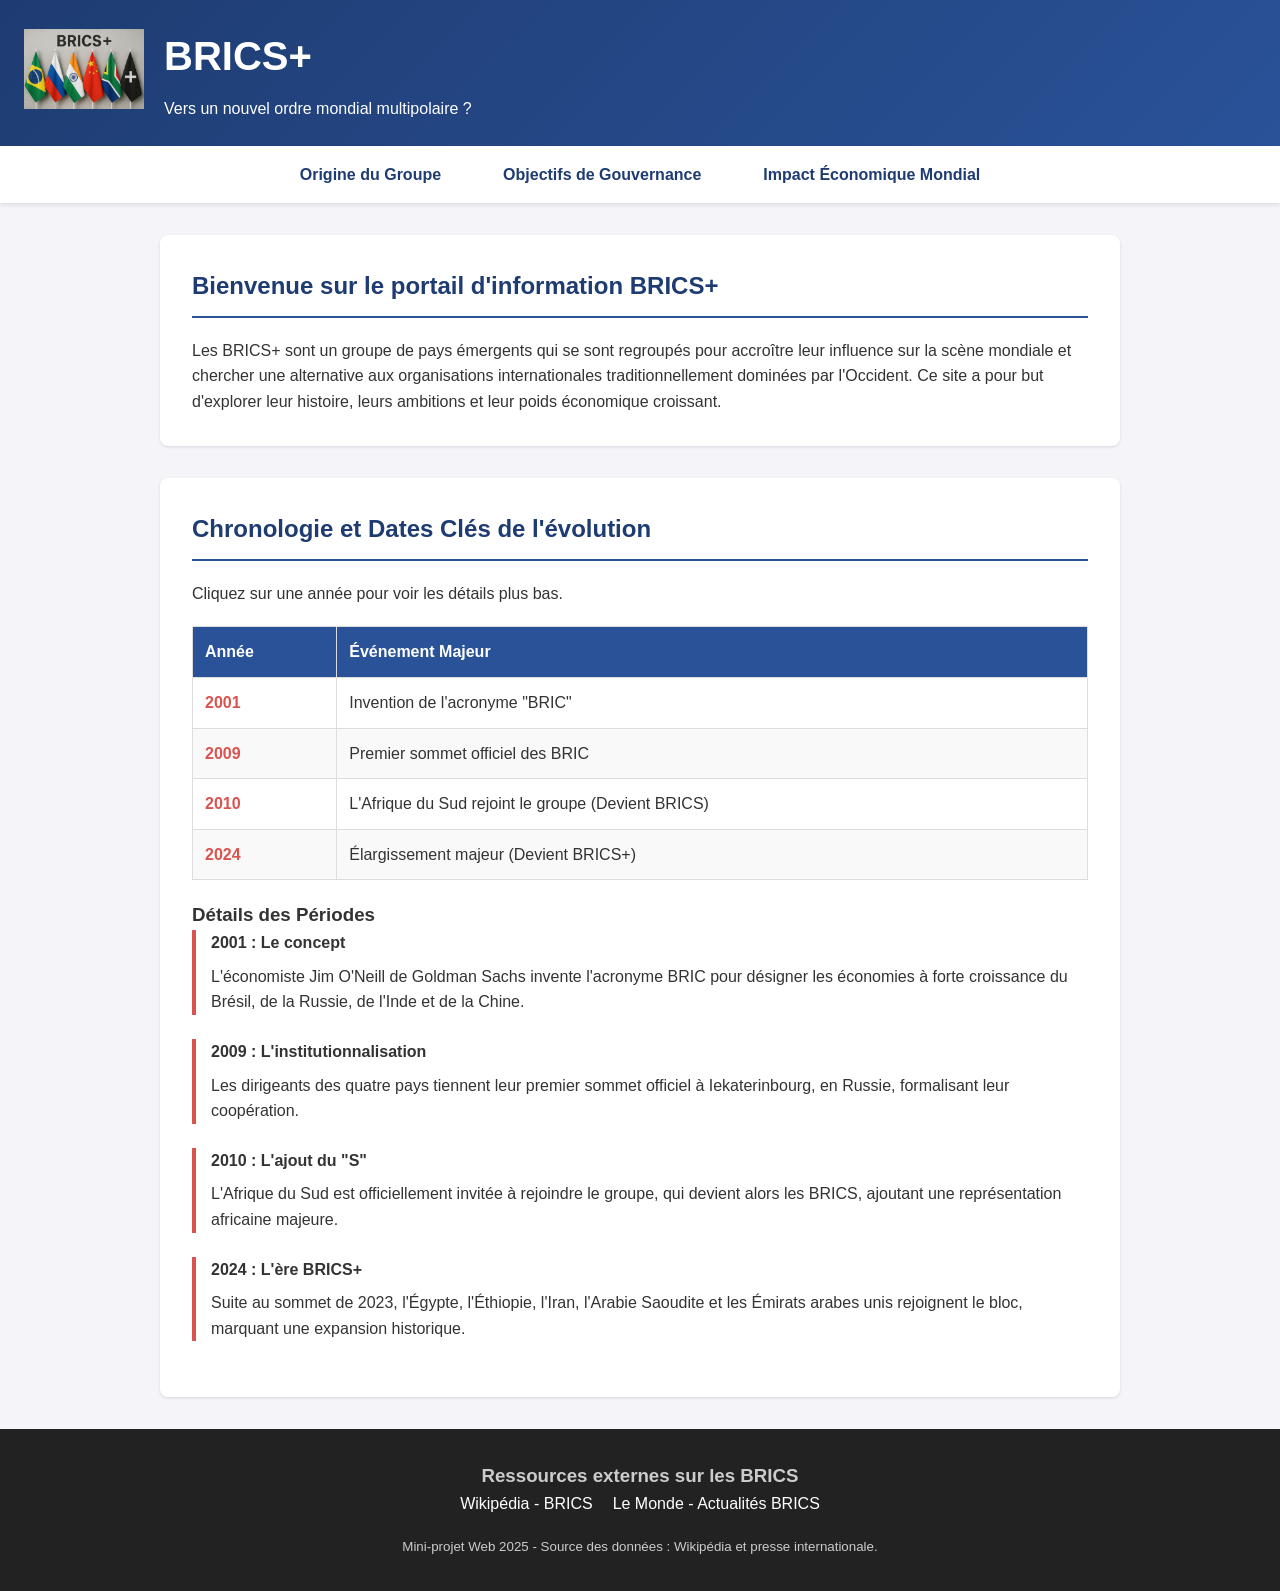
<file: Website-Brics/index.html>
<!DOCTYPE html>
<html lang="fr">
<head>
    <meta charset="UTF-8">
    <meta name="viewport" content="width=device-width, initial-scale=1.0">
    <title>BRICS+ : Présentation et Enjeux</title>
    <link rel="stylesheet" href="index.css">
</head>
<body>

    <header class="main-header">
        <div class="logo-container">
            <img src="BRICS+.png" alt="Logo BRICS+" class="logo">
        </div>
        <div class="banner-text">
            <h1>BRICS+</h1>
            <p>Vers un nouvel ordre mondial multipolaire ?</p>
        </div>
    </header>

    <nav class="main-nav">
        <ul>
            <li><a href="origine.html">Origine du Groupe</a></li>
            <li><a href="objectifs.html">Objectifs de Gouvernance</a></li>
            <li><a href="impact.html">Impact Économique Mondial</a></li>
        </ul>
    </nav>

    <main>
        <section class="intro-site">
            <h2>Bienvenue sur le portail d'information BRICS+</h2>
            <p>
                Les BRICS+ sont un groupe de pays émergents qui se sont regroupés pour accroître leur influence sur la scène mondiale et chercher une alternative aux organisations internationales traditionnellement dominées par l'Occident. Ce site a pour but d'explorer leur histoire, leurs ambitions et leur poids économique croissant.
            </p>
        </section>

        <section class="key-dates">
            <h2>Chronologie et Dates Clés de l'évolution</h2>
            <p>Cliquez sur une année pour voir les détails plus bas.</p>
            
            <table class="dates-table">
                <thead>
                    <tr>
                        <th>Année</th>
                        <th>Événement Majeur</th>
                    </tr>
                </thead>
                <tbody>
                    <tr>
                        <td><a href="#date-2001">2001</a></td>
                        <td>Invention de l'acronyme "BRIC"</td>
                    </tr>
                    <tr>
                        <td><a href="#date-2009">2009</a></td>
                        <td>Premier sommet officiel des BRIC</td>
                    </tr>
                    <tr>
                        <td><a href="#date-2010">2010</a></td>
                        <td>L'Afrique du Sud rejoint le groupe (Devient BRICS)</td>
                    </tr>
                    <tr>
                        <td><a href="#date-2024">2024</a></td>
                        <td>Élargissement majeur (Devient BRICS+)</td>
                    </tr>
                </tbody>
            </table>

            <div class="dates-details">
                <h3>Détails des Périodes</h3>
                <article id="date-2001">
                    <h4>2001 : Le concept</h4>
                    <p>L'économiste Jim O'Neill de Goldman Sachs invente l'acronyme BRIC pour désigner les économies à forte croissance du Brésil, de la Russie, de l'Inde et de la Chine.</p>
                </article>
                <article id="date-2009">
                    <h4>2009 : L'institutionnalisation</h4>
                    <p>Les dirigeants des quatre pays tiennent leur premier sommet officiel à Iekaterinbourg, en Russie, formalisant leur coopération.</p>
                </article>
                <article id="date-2010">
                    <h4>2010 : L'ajout du "S"</h4>
                    <p>L'Afrique du Sud est officiellement invitée à rejoindre le groupe, qui devient alors les BRICS, ajoutant une représentation africaine majeure.</p>
                </article>
                <article id="date-2024">
                    <h4>2024 : L'ère BRICS+</h4>
                    <p>Suite au sommet de 2023, l'Égypte, l'Éthiopie, l'Iran, l'Arabie Saoudite et les Émirats arabes unis rejoignent le bloc, marquant une expansion historique.</p>
                </article>
            </div>
        </section>
    </main>

    <footer class="main-footer">
        <h3>Ressources externes sur les BRICS</h3>
        <ul>
            <li><a href="https://fr.wikipedia.org/wiki/BRICS" target="_blank">Wikipédia - BRICS</a></li>
            <li><a href="https://www.lemonde.fr/brics/" target="_blank">Le Monde - Actualités BRICS</a></li>
            </ul>
        <p><small>Mini-projet Web 2025 - Source des données : Wikipédia et presse internationale.</small></p>
    </footer>

</body>
</html>
</file>
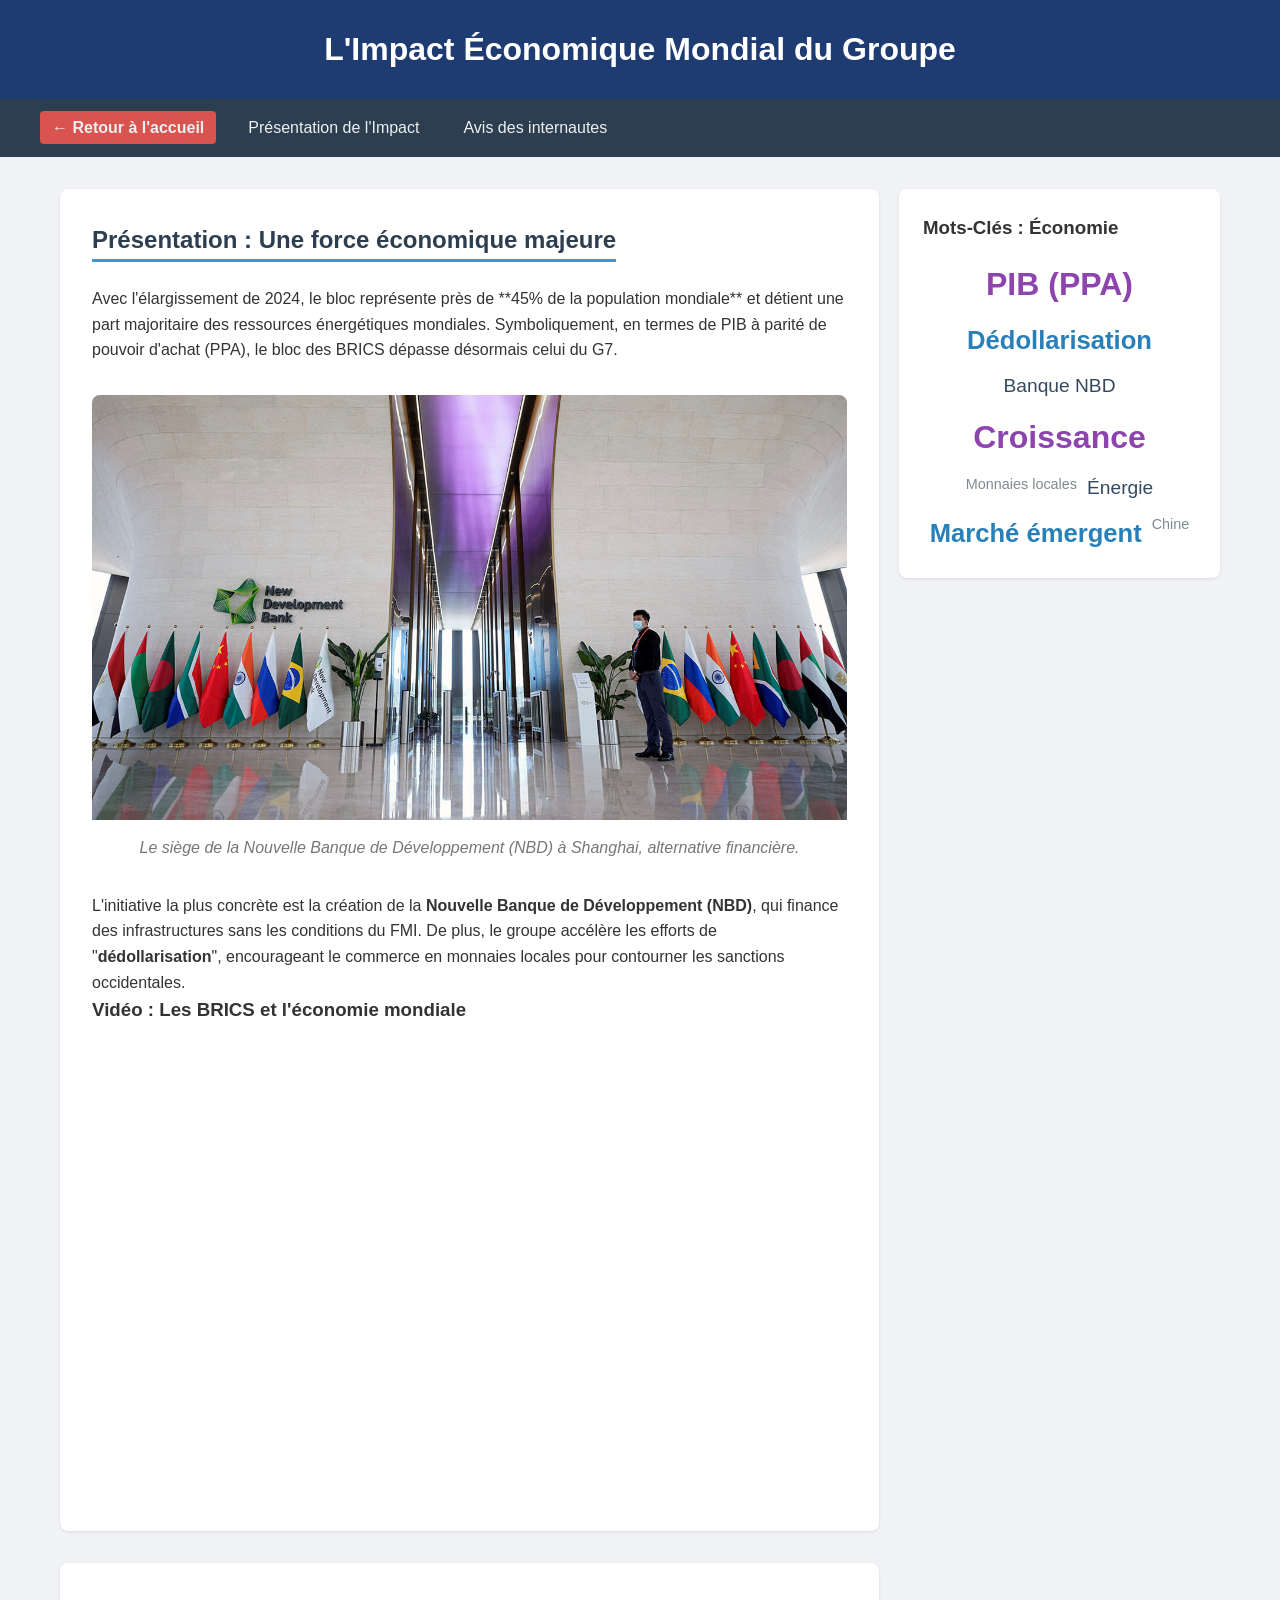
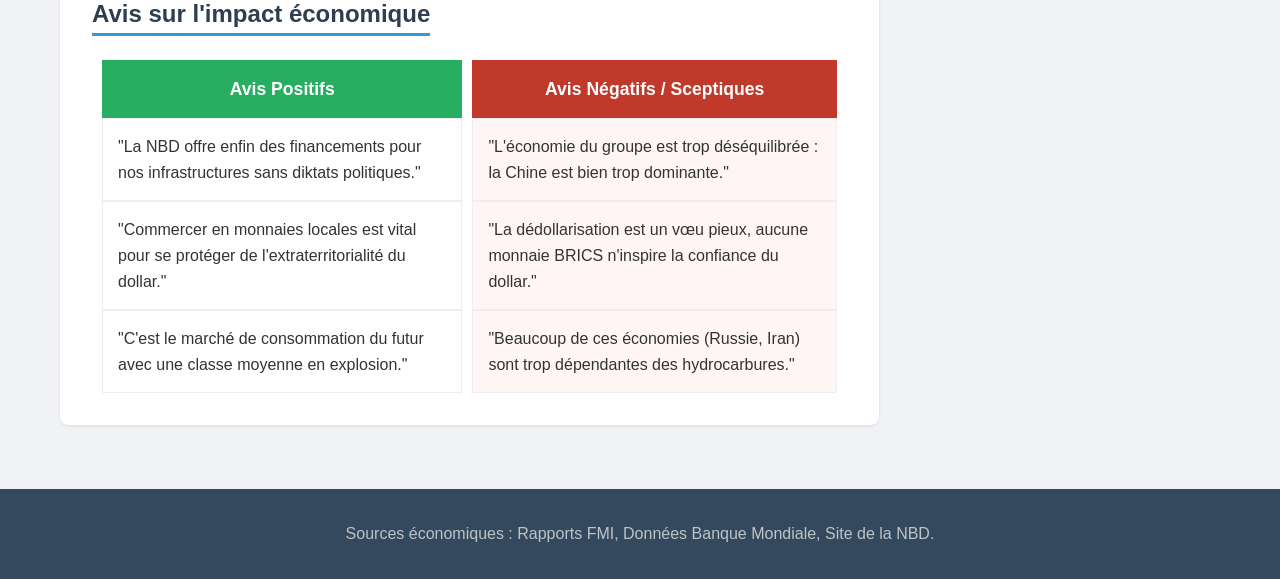
<file: Website-Brics/impact.html>
<!DOCTYPE html>
<html lang="fr">
<head>
    <meta charset="UTF-8">
    <meta name="viewport" content="width=device-width, initial-scale=1.0">
    <title>Impact Économique Mondial des BRICS+</title>
    <link rel="stylesheet" href="pages.css">
</head>
<body>

    <header class="page-header">
        <h1>L'Impact Économique Mondial du Groupe</h1>
    </header>

    <nav class="page-nav">
        <ul>
            <li><a href="index.html">← Retour à l'accueil</a></li>
            <li><a href="#presentation">Présentation de l'Impact</a></li>
            <li><a href="#avis">Avis des internautes</a></li>
        </ul>
    </nav>

    <div class="content-wrapper">
        
        <main class="main-content">
            <section id="presentation" class="section-block">
                <h2>Présentation : Une force économique majeure</h2>
                <p>Avec l'élargissement de 2024, le bloc représente près de **45% de la population mondiale** et détient une part majoritaire des ressources énergétiques mondiales. Symboliquement, en termes de PIB à parité de pouvoir d'achat (PPA), le bloc des BRICS dépasse désormais celui du G7.</p>
                
                <figure class="zoom-image">
                    <img src="image3.jpg" alt="Siège de la Nouvelle Banque de Développement à Shanghai">
                    <figcaption>Le siège de la Nouvelle Banque de Développement (NBD) à Shanghai, alternative financière.</figcaption>
                </figure>

                <p>L'initiative la plus concrète est la création de la <strong>Nouvelle Banque de Développement (NBD)</strong>, qui finance des infrastructures sans les conditions du FMI. De plus, le groupe accélère les efforts de "<strong>dédollarisation</strong>", encourageant le commerce en monnaies locales pour contourner les sanctions occidentales.</p>

                <div class="video-container">
                    <h3>Vidéo : Les BRICS et l'économie mondiale</h3>
<iframe width="560" height="315"
  src="https://www.youtube.com/embed/x0MjjBfKJB0?start=31"
  title="YouTube video player"
  frameborder="0"
  style="border:0;"
  allow="accelerometer; autoplay; clipboard-write; encrypted-media; gyroscope; picture-in-picture"
  allowfullscreen>
</iframe>
                </div>
            </section>

            <section id="avis" class="section-block">
                <h2>Avis sur l'impact économique</h2>
                <table class="avis-table">
                    <thead>
                        <tr>
                            <th class="positive">Avis Positifs</th>
                            <th class="negative">Avis Négatifs / Sceptiques</th>
                        </tr>
                    </thead>
                    <tbody>
                        <tr>
                            <td>"La NBD offre enfin des financements pour nos infrastructures sans diktats politiques."</td>
                            <td>"L'économie du groupe est trop déséquilibrée : la Chine est bien trop dominante."</td>
                        </tr>
                        <tr>
                            <td>"Commercer en monnaies locales est vital pour se protéger de l'extraterritorialité du dollar."</td>
                            <td>"La dédollarisation est un vœu pieux, aucune monnaie BRICS n'inspire la confiance du dollar."</td>
                        </tr>
                        <tr>
                            <td>"C'est le marché de consommation du futur avec une classe moyenne en explosion."</td>
                            <td>"Beaucoup de ces économies (Russie, Iran) sont trop dépendantes des hydrocarbures."</td>
                        </tr>
                    </tbody>
                </table>
            </section>
        </main>

        <aside class="sidebar">
            <h3>Mots-Clés : Économie</h3>
            <div class="tag-cloud">
                <span class="tag-xl">PIB (PPA)</span>
                <span class="tag-l">Dédollarisation</span>
                <span class="tag-m">Banque NBD</span>
                <span class="tag-xl">Croissance</span>
                <span class="tag-s">Monnaies locales</span>
                <span class="tag-m">Énergie</span>
                <span class="tag-l">Marché émergent</span>
                <span class="tag-s">Chine</span>
            </div>
        </aside>

    </div>

    <footer class="page-footer">
        <p>Sources économiques : Rapports FMI, Données Banque Mondiale, Site de la NBD.</p>
    </footer>

</body>
</html>
</file>
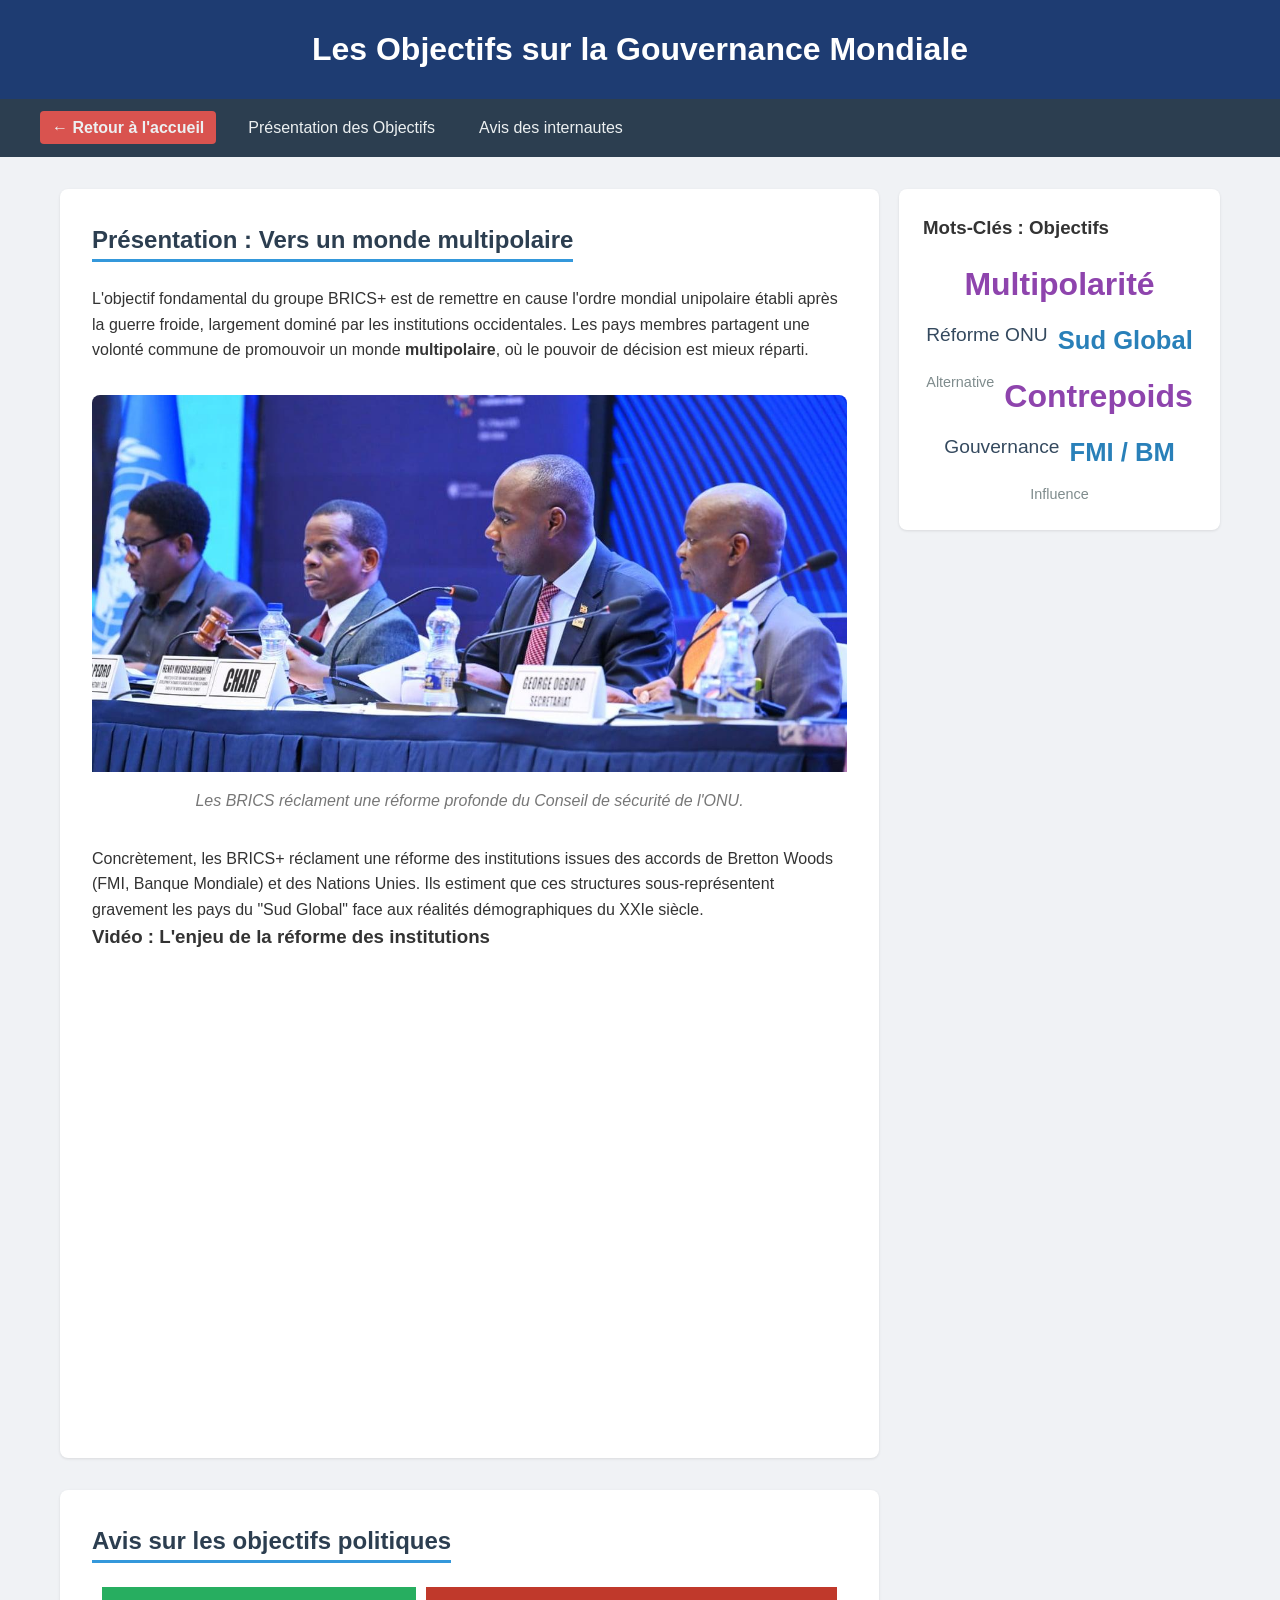
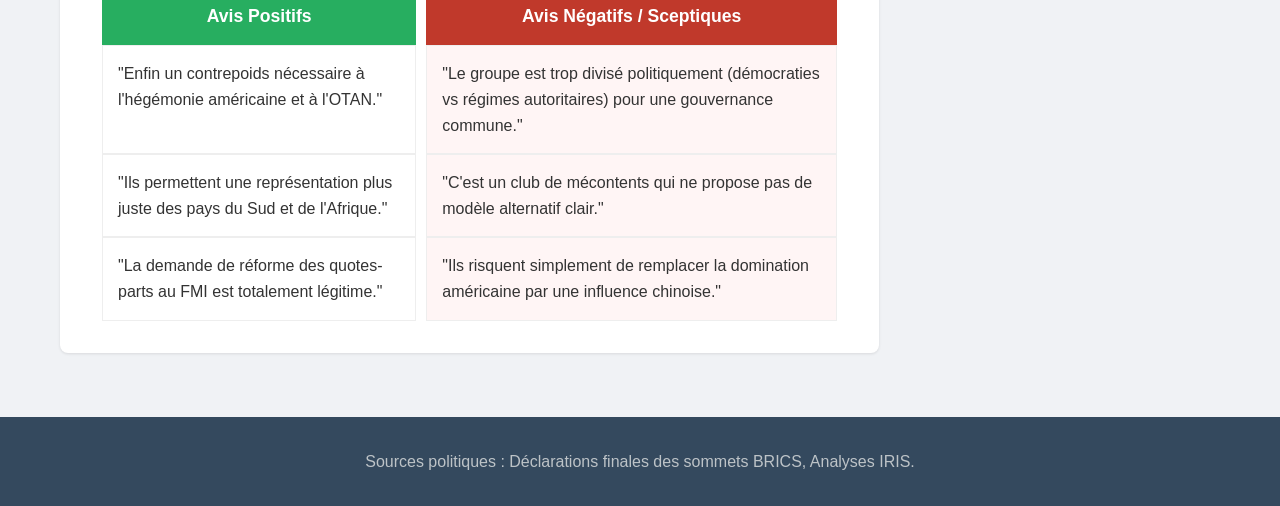
<file: Website-Brics/objectifs.html>
<!DOCTYPE html>
<html lang="fr">
<head>
    <meta charset="UTF-8">
    <meta name="viewport" content="width=device-width, initial-scale=1.0">
    <title>Objectifs des BRICS+ : Gouvernance Mondiale</title>
    <link rel="stylesheet" href="pages.css">
</head>
<body>

    <header class="page-header">
        <h1>Les Objectifs sur la Gouvernance Mondiale</h1>
    </header>

    <nav class="page-nav">
        <ul>
            <li><a href="index.html">← Retour à l'accueil</a></li>
            <li><a href="#presentation">Présentation des Objectifs</a></li>
            <li><a href="#avis">Avis des internautes</a></li>
        </ul>
    </nav>

    <div class="content-wrapper">
        
        <main class="main-content">
            <section id="presentation" class="section-block">
                <h2>Présentation : Vers un monde multipolaire</h2>
                <p>L'objectif fondamental du groupe BRICS+ est de remettre en cause l'ordre mondial unipolaire établi après la guerre froide, largement dominé par les institutions occidentales. Les pays membres partagent une volonté commune de promouvoir un monde <strong>multipolaire</strong>, où le pouvoir de décision est mieux réparti.</p>
                
                <figure class="zoom-image">
                     <img src="image2.jpg" alt="Assemblée Générale de l'ONU">
                    <figcaption>Les BRICS réclament une réforme profonde du Conseil de sécurité de l'ONU.</figcaption>
                </figure>

                <p>Concrètement, les BRICS+ réclament une réforme des institutions issues des accords de Bretton Woods (FMI, Banque Mondiale) et des Nations Unies. Ils estiment que ces structures sous-représentent gravement les pays du "Sud Global" face aux réalités démographiques du XXIe siècle.</p>

                <div class="video-container">
                    <h3>Vidéo : L'enjeu de la réforme des institutions</h3>
               <iframe width="560" height="315"
  src="https://www.youtube.com/embed/tIZ6vtBF2uE"
  title="YouTube video player"
  frameborder="0"
  allow="accelerometer; autoplay; clipboard-write; encrypted-media; gyroscope; picture-in-picture"
  allowfullscreen>
</iframe>

                </div>
            </section>

            <section id="avis" class="section-block">
                <h2>Avis sur les objectifs politiques</h2>
                <table class="avis-table">
                    <thead>
                        <tr>
                            <th class="positive">Avis Positifs</th>
                            <th class="negative">Avis Négatifs / Sceptiques</th>
                        </tr>
                    </thead>
                    <tbody>
                        <tr>
                            <td>"Enfin un contrepoids nécessaire à l'hégémonie américaine et à l'OTAN."</td>
                            <td>"Le groupe est trop divisé politiquement (démocraties vs régimes autoritaires) pour une gouvernance commune."</td>
                        </tr>
                        <tr>
                            <td>"Ils permettent une représentation plus juste des pays du Sud et de l'Afrique."</td>
                            <td>"C'est un club de mécontents qui ne propose pas de modèle alternatif clair."</td>
                        </tr>
                        <tr>
                            <td>"La demande de réforme des quotes-parts au FMI est totalement légitime."</td>
                            <td>"Ils risquent simplement de remplacer la domination américaine par une influence chinoise."</td>
                        </tr>
                    </tbody>
                </table>
            </section>
        </main>

        <aside class="sidebar">
            <h3>Mots-Clés : Objectifs</h3>
            <div class="tag-cloud">
                <span class="tag-xl">Multipolarité</span>
                <span class="tag-m">Réforme ONU</span>
                <span class="tag-l">Sud Global</span>
                <span class="tag-s">Alternative</span>
                <span class="tag-xl">Contrepoids</span>
                <span class="tag-m">Gouvernance</span>
                <span class="tag-l">FMI / BM</span>
                <span class="tag-s">Influence</span>
            </div>
        </aside>

    </div>

    <footer class="page-footer">
        <p>Sources politiques : Déclarations finales des sommets BRICS, Analyses IRIS.</p>
    </footer>

</body>
</html>
</file>
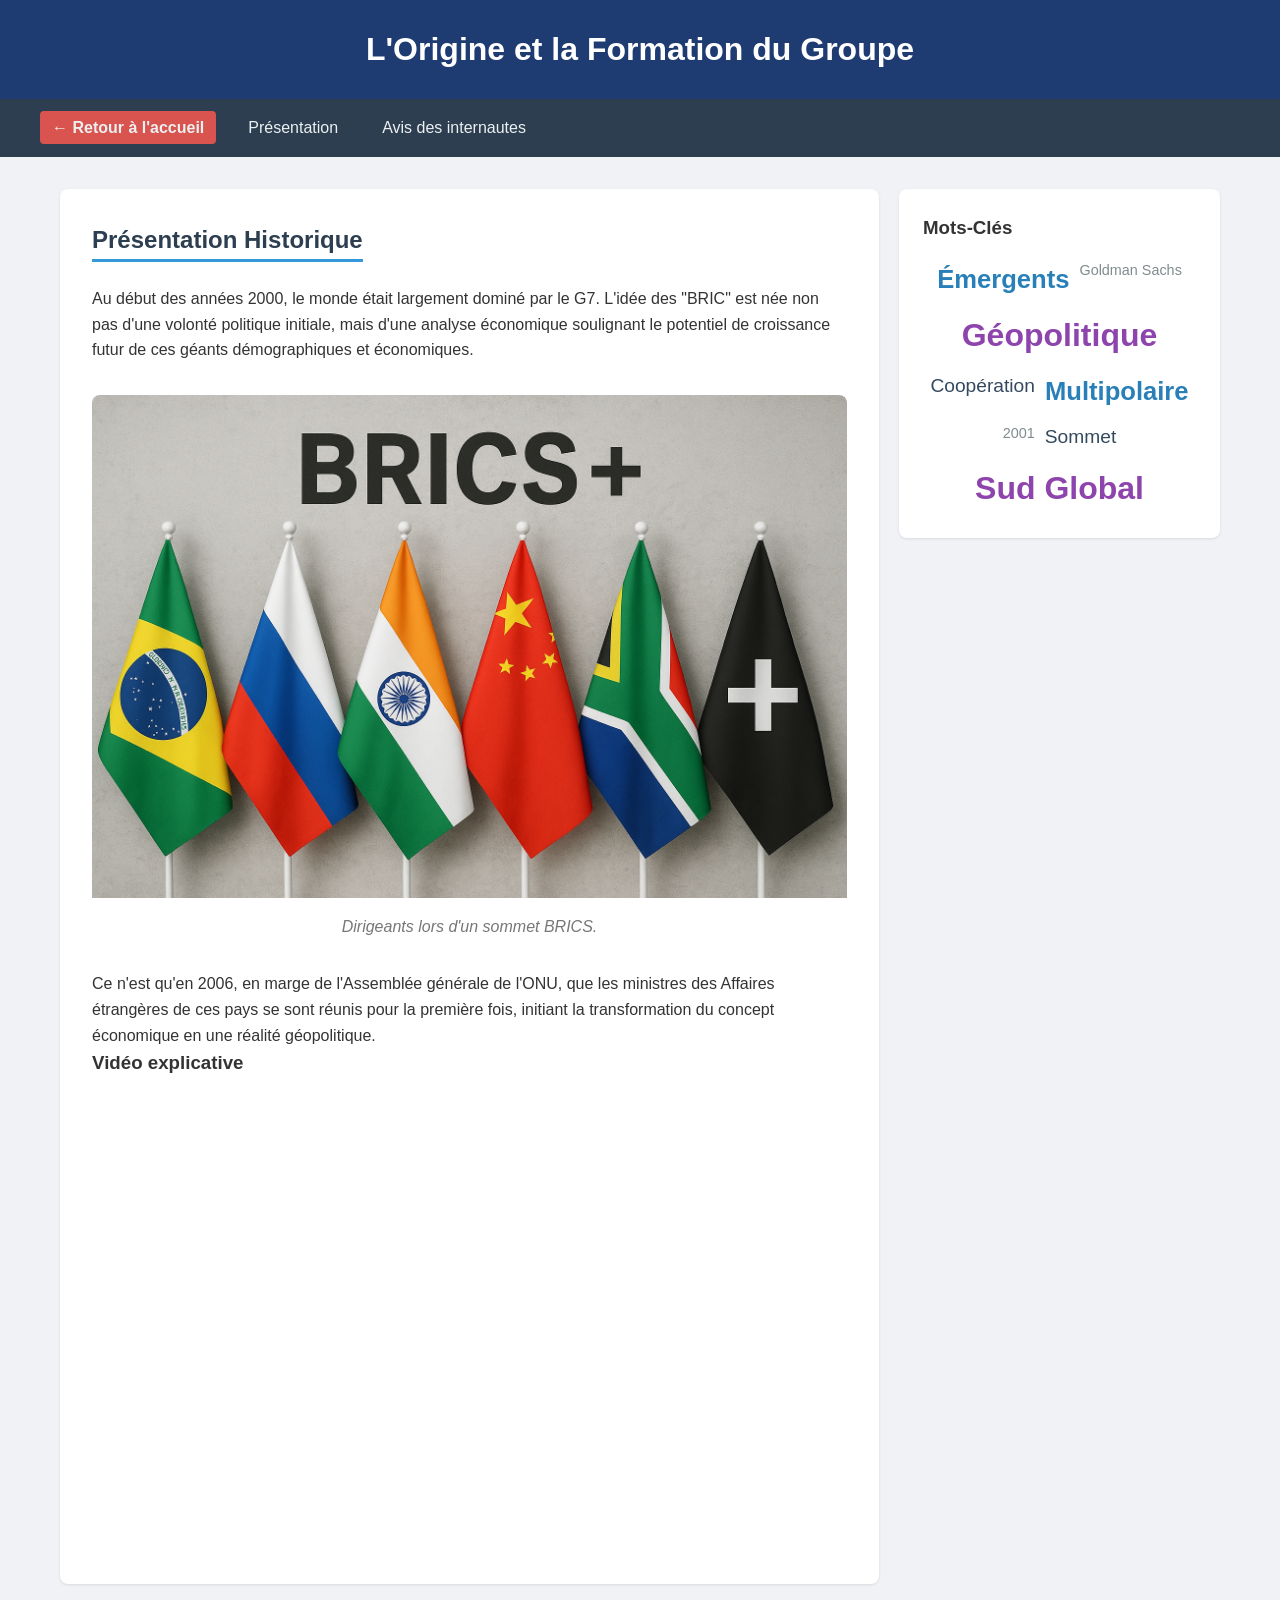
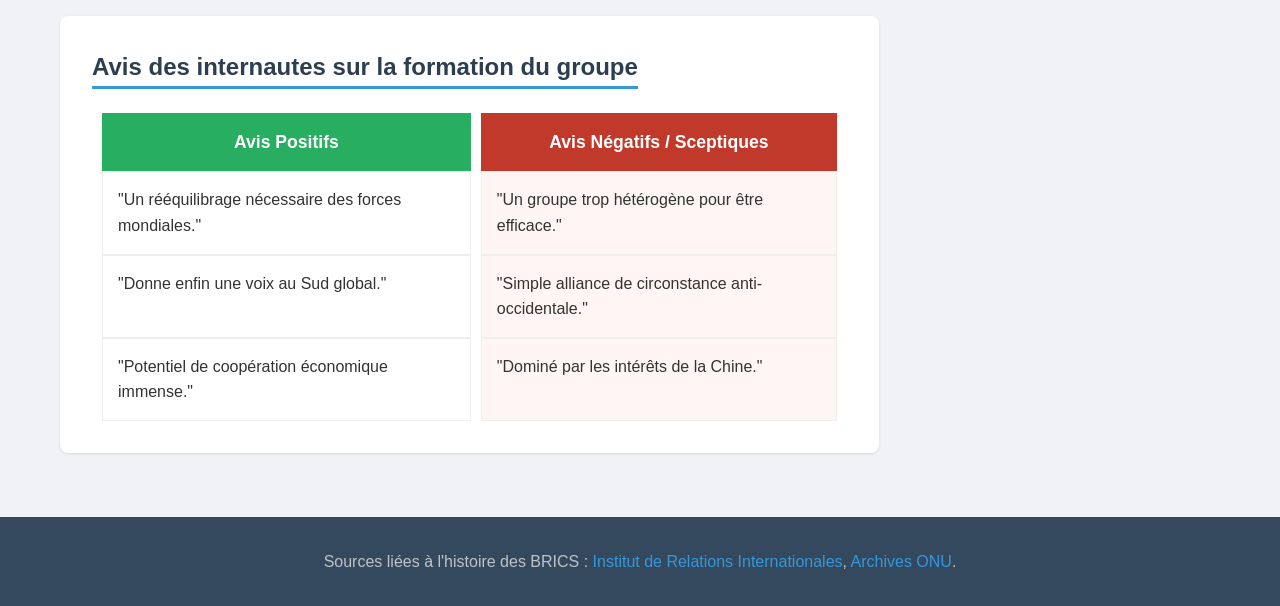
<file: Website-Brics/origine.html>
<!DOCTYPE html>
<html lang="fr">
<head>
    <meta charset="UTF-8">
    <meta name="viewport" content="width=device-width, initial-scale=1.0">
    <title>L'Origine du Groupe BRICS+</title>
    <link rel="stylesheet" href="pages.css">
</head>
<body>

    <header class="page-header">
        <h1>L'Origine et la Formation du Groupe</h1>
    </header>

    <nav class="page-nav">
        <ul>
            <li><a href="index.html">← Retour à l'accueil</a></li>
            <li><a href="#presentation">Présentation</a></li>
            <li><a href="#avis">Avis des internautes</a></li>
        </ul>
    </nav>

    <div class="content-wrapper">
        
        <main class="main-content">
            <section id="presentation" class="section-block">
                <h2>Présentation Historique</h2>
                <p>Au début des années 2000, le monde était largement dominé par le G7. L'idée des "BRIC" est née non pas d'une volonté politique initiale, mais d'une analyse économique soulignant le potentiel de croissance futur de ces géants démographiques et économiques.</p>
                
                <figure class="zoom-image">
                    <img src="BRICS+.png" alt="Sommet des BRICS">
                    <figcaption>Dirigeants lors d'un sommet BRICS.</figcaption>
                </figure>

                <p>Ce n'est qu'en 2006, en marge de l'Assemblée générale de l'ONU, que les ministres des Affaires étrangères de ces pays se sont réunis pour la première fois, initiant la transformation du concept économique en une réalité géopolitique.</p>

                <div class="video-container">
                    <h3>Vidéo explicative</h3>
                     <iframe width="560" height="315"
  src="https://www.youtube.com/embed/dJOr4_daz1I"
  title="YouTube video player"
  frameborder="0"
  allow="accelerometer; autoplay; clipboard-write; encrypted-media; gyroscope; picture-in-picture"
  allowfullscreen>
</iframe>

                </div>
            </section>

            <section id="avis" class="section-block">
                <h2>Avis des internautes sur la formation du groupe</h2>
                <table class="avis-table">
                    <thead>
                        <tr>
                            <th class="positive">Avis Positifs</th>
                            <th class="negative">Avis Négatifs / Sceptiques</th>
                        </tr>
                    </thead>
                    <tbody>
                        <tr>
                            <td>"Un rééquilibrage nécessaire des forces mondiales."</td>
                            <td>"Un groupe trop hétérogène pour être efficace."</td>
                        </tr>
                        <tr>
                            <td>"Donne enfin une voix au Sud global."</td>
                            <td>"Simple alliance de circonstance anti-occidentale."</td>
                        </tr>
                        <tr>
                            <td>"Potentiel de coopération économique immense."</td>
                            <td>"Dominé par les intérêts de la Chine."</td>
                        </tr>
                    </tbody>
                </table>
            </section>
        </main>

        <aside class="sidebar">
            <h3>Mots-Clés</h3>
            <div class="tag-cloud">
                <span class="tag-l">Émergents</span>
                <span class="tag-s">Goldman Sachs</span>
                <span class="tag-xl">Géopolitique</span>
                <span class="tag-m">Coopération</span>
                <span class="tag-l">Multipolaire</span>
                <span class="tag-s">2001</span>
                <span class="tag-m">Sommet</span>
                <span class="tag-xl">Sud Global</span>
            </div>
        </aside>

    </div> <footer class="page-footer">
        <p>Sources liées à l'histoire des BRICS : <a href="#">Institut de Relations Internationales</a>, <a href="#">Archives ONU</a>.</p>
    </footer>

</body>
</html>
</file>
<file: Website-Brics/index.css>
* {
    margin: 0;
    padding: 0;
    box-sizing: border-box;
}

body {
    font-family: 'Segoe UI', Tahoma, Geneva, Verdana, sans-serif;
    line-height: 1.6;
    color: #333;
    background-color: #f4f4f9;
}

/* --- Header (Flexbox) --- */
.main-header {
    /* Utilisation de Flexbox pour aligner le logo et le texte */
    display: flex;
    align-items: center;
    background: linear-gradient(135deg, #1e3c72 0%, #2a5298 100%); 
    color: white;
    padding: 1.5rem;
    box-shadow: 0 2px 5px rgba(0,0,0,0.2);
}

.logo {
    height: 80px;
    margin-right: 20px;
    transition: transform 0.3s ease;
}
.logo:hover {
    transform: rotate(-5deg);
}

.banner-text h1 {
    font-size: 2.5rem;
    margin-bottom: 0.5rem;
}

/* --- Navigation (Flexbox) --- */
.main-nav {
    background-color: #fff;
    box-shadow: 0 2px 4px rgba(0,0,0,0.1);
    position: sticky; /* Le menu yo93ed lfou9 au défilement */
    top: 0;
}

.main-nav ul {
    /* Flexbox pour créer le menu horizontal */
    display: flex;
    justify-content: center;
    list-style: none;
    padding: 1rem 0;
}

.main-nav ul li {
    margin: 0 15px;
}

.main-nav ul li a {
    text-decoration: none;
    color: #1e3c72;
    font-weight: bold;
    padding: 0.5rem 1rem;
    border-radius: 5px;
    transition: background-color 0.3s, color 0.3s;
}

.main-nav ul li a:hover {
    background-color: #1e3c72;
    color: white;
}

/* Sections Principales  */
main {
    max-width: 1000px;
    margin: 2rem auto;
    padding: 0 20px;
}

section {
    background: white;
    padding: 2rem;
    margin-bottom: 2rem;
    border-radius: 8px;
    box-shadow: 0 1px 3px rgba(0,0,0,0.12);
}

h2 {
    color: #1e3c72;
    border-bottom: 2px solid #2a5298;
    padding-bottom: 10px;
    margin-bottom: 20px;
}

/* Tableau des dates  */
.dates-table {
    width: 100%;
    border-collapse: collapse;
    margin: 20px 0;
}

.dates-table th, .dates-table td {
    border: 1px solid #ddd;
    padding: 12px;
    text-align: left;
}

.dates-table th {
    background-color: #2a5298;
    color: white;
}

/* Sélecteur complexe : une ligne sur deux */
.dates-table tr:nth-child(even) {
    background-color: #f9f9f9;
}

.dates-table a {
    color: #d9534f; 
    font-weight: bold;
    text-decoration: none;
}

/* Détails sous le tableau */
.dates-details article {
    margin-bottom: 1.5rem;
    padding-left: 15px;
    border-left: 4px solid #d9534f;
}

.dates-details h4 {
    margin-bottom: 0.5rem;
    color: #333;
}

/* Footer (Flexbox)  */
.main-footer {
    background-color: #222;
    color: #ccc;
    padding: 2rem;
    text-align: center;
    /* Flex pour centrer le contenu verticalement si besoin */
    display: flex;
    flex-direction: column;
    align-items: center;
}

.main-footer ul {
    /* Flexbox pour la liste des liens du footer */
    display: flex;
    list-style: none;
    margin-bottom: 1rem;
    flex-wrap: wrap;
    justify-content: center;
}

.main-footer ul li {
    margin: 0 10px;
}

.main-footer a {
    color: #fff;
    text-decoration: none;
}
.main-footer a:hover {
    text-decoration: underline;
}
</file>
<file: Website-Brics/pages.css>
/* Similaires à index.css  */
* {
    margin: 0;
    padding: 0;
    box-sizing: border-box;
}

body {
    font-family: 'Segoe UI', Tahoma, Geneva, Verdana, sans-serif;
    line-height: 1.6;
    color: #333;
    background-color: #f0f2f5; 
}

a { text-decoration: none; }

/*  Header spécifique aux pages */
.page-header {
    background: #1e3c72;
    color: white;
    padding: 1.5rem;
    text-align: center;
}

/* Navigation spécifique (Flexbox) */
.page-nav {
    background: #2c3e50;
    padding: 1rem;
}
.page-nav ul {
    /* Flexbox pour le menu */
    display: flex;
    justify-content: flex-start; 
    list-style: none;
    max-width: 1200px;
    margin: 0 auto;
}
.page-nav li {
    margin-right: 20px;
}
.page-nav a {
    color: #ecf0f1;
    padding: 8px 12px;
    border-radius: 4px;
    transition: background 0.3s;
}
.page-nav a:hover {
    background: rgba(255,255,255,0.1);
}
/* Sélecteur complexe : le premier lien (retour accueil) est différent */
.page-nav li:first-child a {
    background-color: #d9534f;
    font-weight: bold;
}


/* --- LAYOUT PRINCIPAL (FLEXBOX CRUCIAL ICI) --- */
.content-wrapper {
    /* C'est le conteneur parent qui active Flexbox */
    display: flex;
    /* Permet le passage à la ligne sur petits écrans */
    flex-wrap: wrap; 
    max-width: 1200px;
    margin: 2rem auto;
    padding: 0 20px;
    gap: 20px; /* Espace entre les boites flex */
}

/* La partie principale (sections) */
.main-content {
    /* Prend 3 parts de l'espace disponible */
    flex: 3;
    min-width: 60%; /* S'assure qu'il ne devient pas trop petit */
}

/* La barre latérale (aside) */
.sidebar {
    /* Prend 1 part de l'espace disponible */
    flex: 1;
    min-width: 250px; /* Largeur minimale avant de passer sous le contenu */
    background: white;
    padding: 1.5rem;
    border-radius: 8px;
    box-shadow: 0 1px 3px rgba(0,0,0,0.1);
    height: fit-content; /* S'adapte à la hauteur de son contenu */
}


/* --- Styles des Sections de contenu --- */
.section-block {
    background: white;
    padding: 2rem;
    margin-bottom: 2rem;
    border-radius: 8px;
    box-shadow: 0 1px 3px rgba(0,0,0,0.1);
}

h2 {
    color: #2c3e50;
    border-bottom: 3px solid #3498db;
    display: inline-block;
    margin-bottom: 1.5rem;
}

/* Image avec effet de zoom (demandé dans les consignes) */
.zoom-image {
    margin: 2rem 0;
    text-align: center;
    overflow: hidden; /* Nécessaire pour que le zoom ne dépasse pas du cadre */
    border-radius: 8px;
}

.zoom-image img {
    max-width: 100%;
    height: auto;
    transition: transform 0.5s ease; /* Animation fluide */
}

/* Le survol déclenche le zoom */
.zoom-image img:hover {
    transform: scale(1.1);
}
.zoom-image figcaption {
    font-style: italic;
    color: #777;
    margin-top: 0.5rem;
}

/* Vidéo responsive */
.video-container iframe {
    width: 100%;
    max-width: 800px;
    height: 450px; 
    margin-top: 1rem;
}


/* Tableau des Avis */
.avis-table {
    width: 100%;
    border-collapse: separate;
    border-spacing: 10px 0; 
}
.avis-table th {
    padding: 15px;
    color: white;
    font-size: 1.1em;
}
.avis-table th.positive { background-color: #27ae60; }
.avis-table th.negative { background-color: #c0392b; }

.avis-table td {
    padding: 15px;
    background-color: #fff;
    border: 1px solid #eee;
    vertical-align: top;
}
/* Sélecteur complexe : Cible la 2ème cellule de chaque ligne du corps */
.avis-table tbody tr td:nth-child(2) {
    background-color: #fff5f5; 
}


/* --- ASIDE : Nuage de mots (Flexbox interne) --- */
.tag-cloud {
    /* Flexbox pour agencer les mots aléatoirement */
    display: flex;
    flex-wrap: wrap;
    justify-content: center;
    gap: 10px;
    padding-top: 1rem;
}

/* Classes pour varier la taille des polices */
.tag-s { font-size: 0.9rem; color: #7f8c8d; }
.tag-m { font-size: 1.2rem; color: #34495e; font-weight: 500;}
.tag-l { font-size: 1.6rem; color: #2980b9; font-weight: bold;}
.tag-xl { font-size: 2rem; color: #8e44ad; font-weight: 900;}


/* Footer spécifique  */
.page-footer {
    text-align: center;
    padding: 2rem;
    margin-top: 2rem;
    background: #34495e;
    color: #bdc3c7;
}
.page-footer a { color: #3498db; }
</file>
